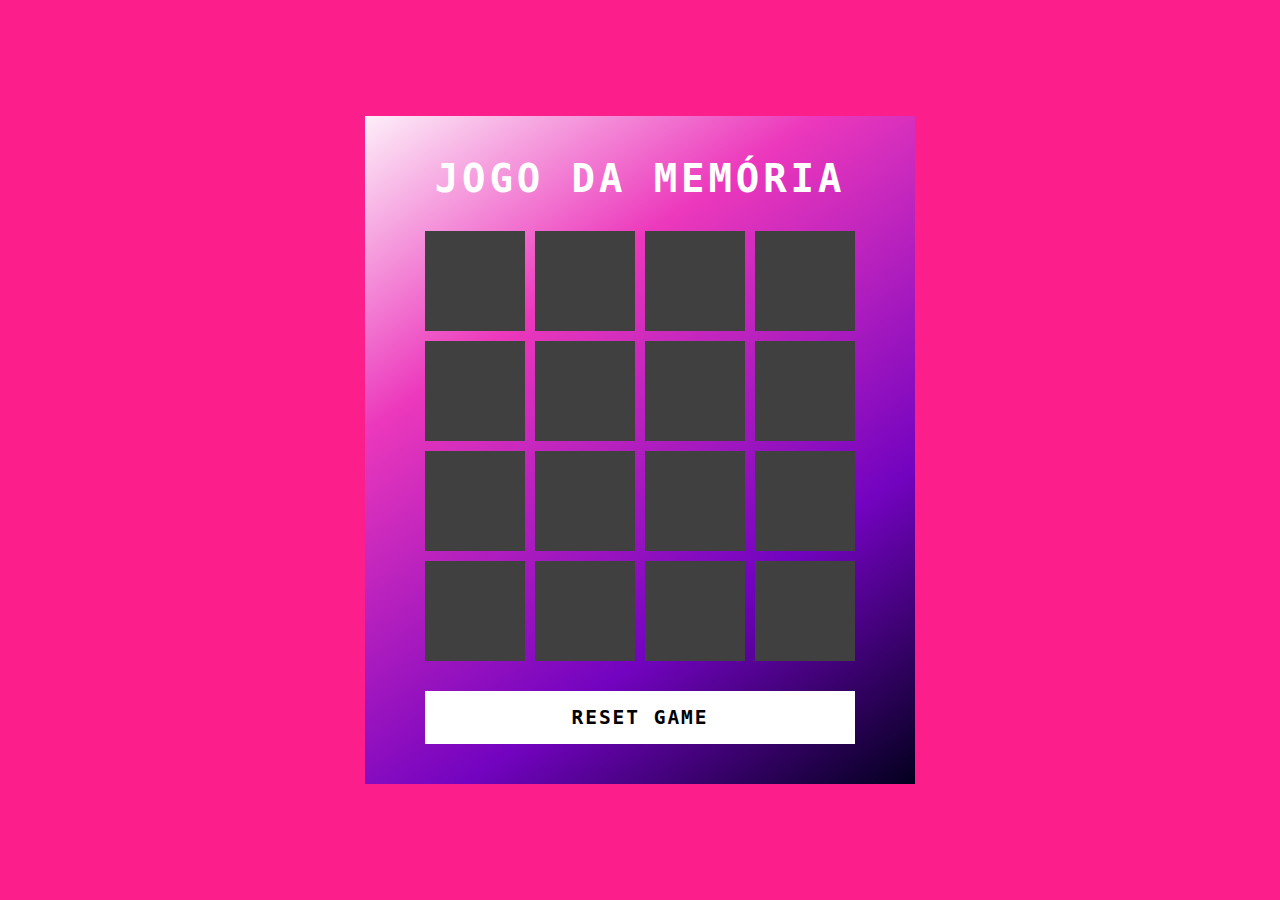
<file: Jogo da memória/index.html>
<!DOCTYPE html>
<html lang="pt-BR">
<head>
    <meta charset="UTF-8">
    <meta name="viewport" content="width=device-width, initial-scale=1.0">
    <title>Jogo da Memória</title>

    <!--Importação dos styles-->
    <link rel="stylesheet" href="./src/styles/reset.css">
    <link rel="stylesheet" href="./src/styles/main.css">

</head>
<body>

    <div class="container">
        <h2>JOGO DA MEMÓRIA</h2>
        <div class="game"></div>
        <button class="reset" onclick="window.location.reload()"> RESET GAME </button>
    </div>
    

    <script src="./src/scripts/engine.js" defer ></script>
</body>
</html>
</file>
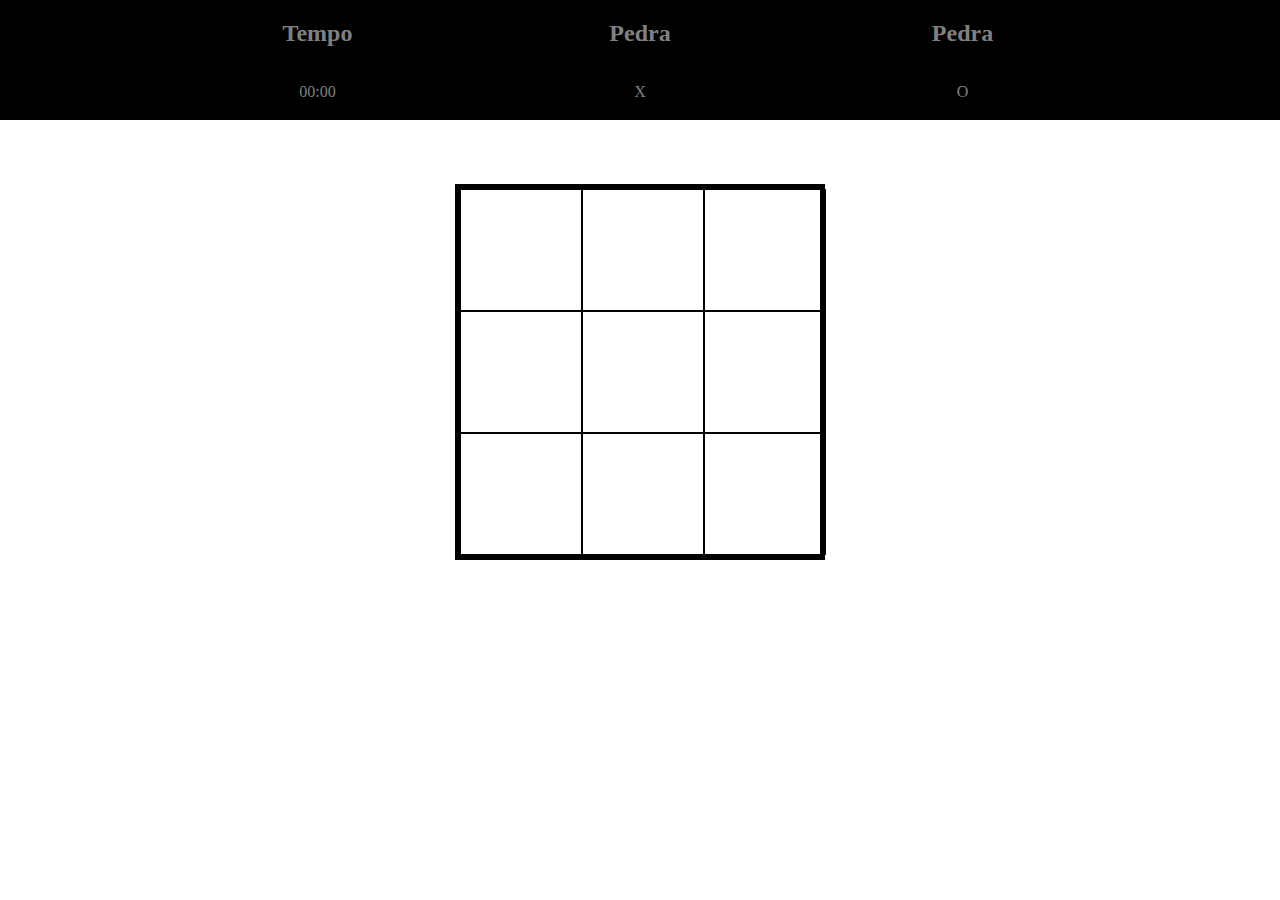
<file: Jogo da velha/index.html>
<!DOCTYPE html>
<html lang="pt-BR">
<head>
    <meta charset="UTF-8">
    <meta name="viewport" content="width=device-width, initial-scale=1.0">
    <title>Jogo da velha</title>

    <link rel="stylesheet" href="./assets/style/space.css">
    <link rel="stylesheet" href="./assets/style/desk.css">
</head>
<body>
    <div class="container">
        <nav class="nav">
            <div class="stats tempo">
                <h2>Tempo</h2>
                <p>00:00</p>
            </div>
            <div class="stats pedra1">
                <h2>Pedra</h2>
                <p>X</p>
            </div>
            <div class="stats pedra2">
                <h2>Pedra</h2>
                <p>O</p>
            </div>
        </nav>
        <div id="table">
            <div class="space"></div>
            <div class="space"></div>
            <div class="space"></div>
            <div class="space"></div>
            <div class="space"></div>
            <div class="space"></div>
            <div class="space"></div>
            <div class="space"></div>
            <div class="space"></div>
        </div>
    </div>

    <script src="./assets/script/engine.js"></script>
</body>
</html>
</file>
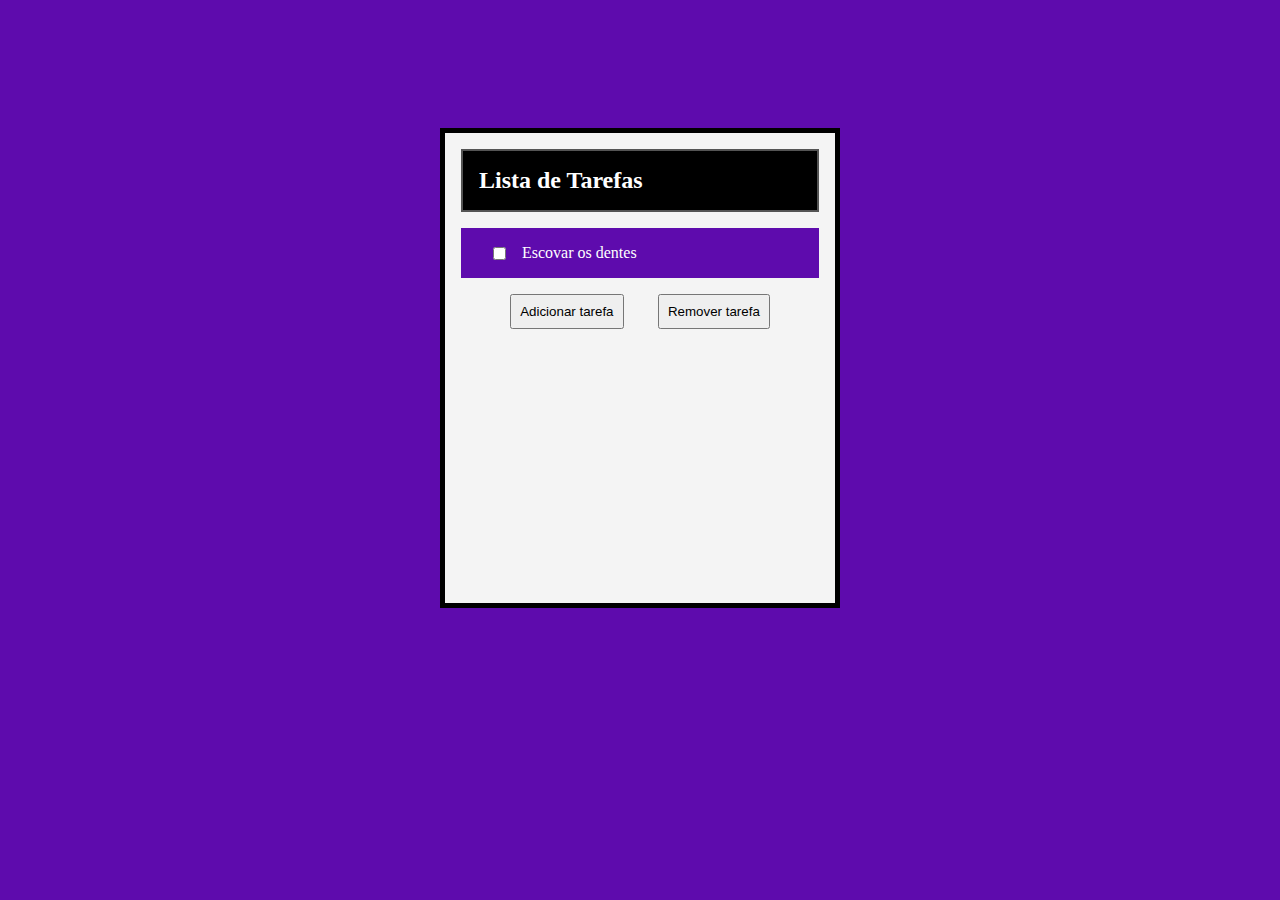
<file: Todo-list/index.html>
<!DOCTYPE html>
<html lang="en">
<head>
    <meta charset="UTF-8">
    <meta name="viewport" content="width=device-width, initial-scale=1.0">
    <title>To-do List</title>
    <link rel="stylesheet" href="./src/style/main.css">
</head>
<body>
    <div class="container">
        <h2>Lista de Tarefas</h2>
        <div class="panel">
            <div class="tarefa">
                <input type="checkbox" name="check" class = "check">
                <p>Escovar os dentes</p>
            </div>
        </div>
        <div class="container-button">
            <button type="button" id="add">Adicionar tarefa</button>
            <button type="button" id="remove">Remover tarefa</button>
        </div>
        </div>

    <script src="./src/script/main.js"></script>
</body>
</html>
</file>
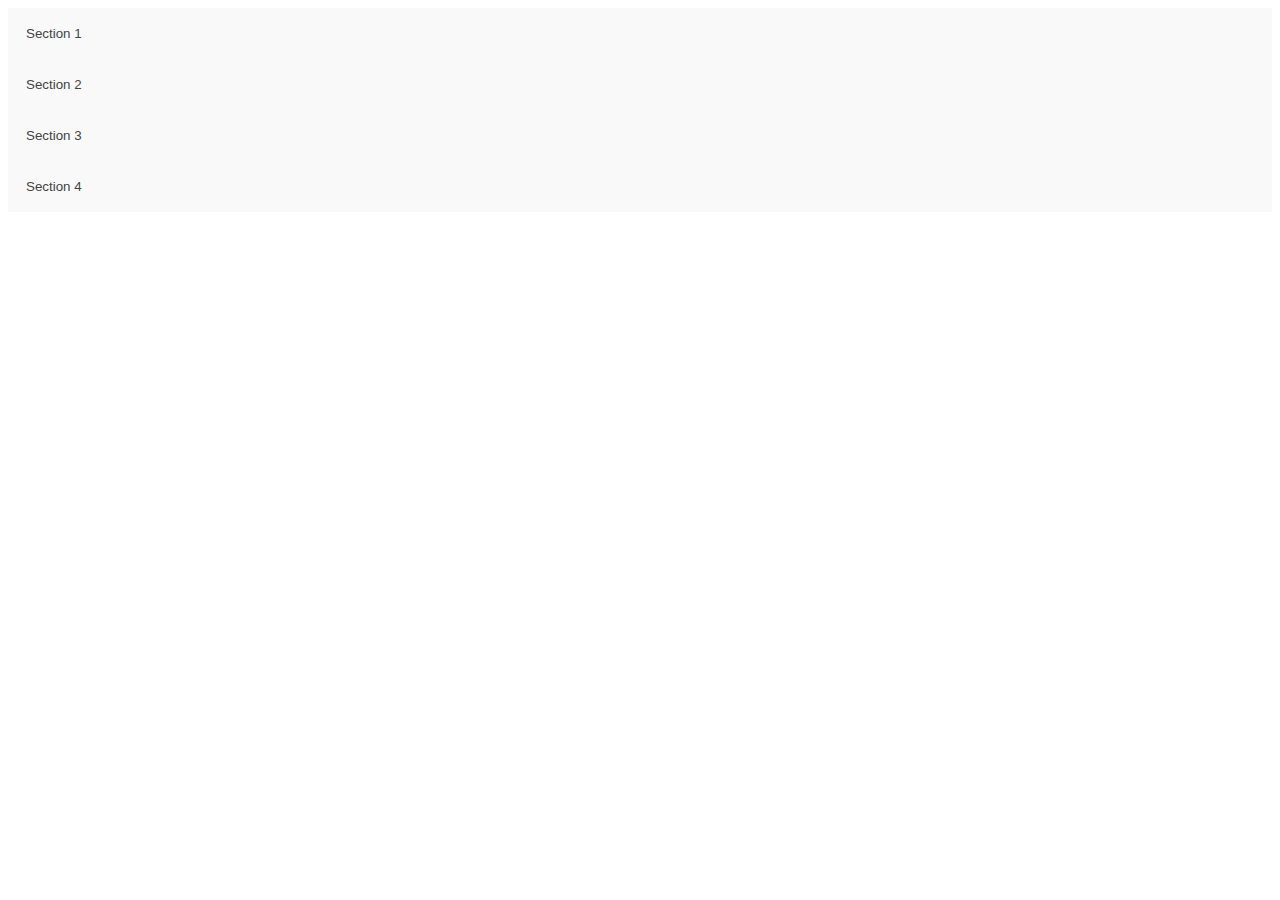
<file: Projeto1/teste.html>
<!DOCTYPE html>
<html lang="en">
<head>
<meta charset="UTF-8">
<meta name="viewport" content="width=device-width, initial-scale=1.0">
<title>Accordion Effect</title>
<style>
    .accordion {
        background-color: #f9f9f9;
        color: #444;
        cursor: pointer;
        padding: 18px;
        width: 100%;
        text-align: left;
        border: none;
        outline: none;
        transition: 0.4s;
    }

    .panel {
        padding: 0 18px;
        display: none;
        overflow: hidden;
        background-color: #ffffff;
    }
</style>
</head>
<body>

<button class="accordion">Section 1</button>
<div class="panel">
  <p>Content for Section 1...</p>
</div>

<button class="accordion">Section 2</button>
<div class="panel">
  <p>Content for Section 2...</p>
</div>

<button class="accordion">Section 3</button>
<div class="panel">
  <p>Content for Section 3...</p>
</div>

<button class = "accordion"> Section 4</button>
<div class = "panel">
    <p>Content for Section 4...</p>
</div>

<script>
    var acc = document.getElementsByClassName("accordion");
    var i;

    for (i = 0; i < acc.length; i++) {
        acc[i].addEventListener("click", function() {
            this.classList.toggle("active");
            var panel = this.nextElementSibling;
            if (panel.style.display === "block") {
                panel.style.display = "none";
            } else {
                panel.style.display = "block";
            }
        });
    }
</script>

</body>
</html>
</file>
<file: Jogo da memória/src/styles/main.css>
body {
    display: flex;
    justify-content: center;
    align-items: center;
    min-height: 100vh;
    background: #fc1e8a;
    user-select: none;
  }
  
  .container {
    position: relative;
    display: flex;
    flex-direction: column;
    justify-content: center;
    align-items: center;
    gap: 30px;
    background: linear-gradient(
      325deg,
      #03001e 0%,
      #7303c0 30%,
      #ec38bc 70%,
      #fdeff9 100%
    );
    padding: 40px 60px;
  }
  
  h2 {
    font-size: 3em;
    color: #fff;
    text-transform: uppercase;
    letter-spacing: 0.1em;
  }
  
  .reset {
    padding: 15px 20px;
    width: 100%;
    color: #000;
    background-color: #fff;
    border: none;
    font-size: 1.5em;
    letter-spacing: 0.1em;
    text-transform: uppercase;
    cursor: pointer;
    font-weight: 600;
  }
  
  .reset:focus {
    color: #ec38bc;
    background-color: #262809;
  }
  
  .game {
    width: 430px;
    height: 430px;
    display: flex;
    flex-wrap: wrap;
    gap: 10px;
    transform-style: preserve-3d;
    perspective: 500px;
  }
  
  .item {
    position: relative;
    width: 100px;
    height: 100px;
    display: flex;
    align-items: center;
    justify-content: center;
    background-color: #fff;
  
    font-size: 3em;
    transform: rotateY(180deg);
    transition: 0.25s;
  }
  
  .item::after {
    content: "";
    position: absolute;
    inset: 0;
    background: #404040;
    /* opacity: 0.85; */
    transition: 0.25s;
    transform: rotateY(0deg);
    backface-visibility: hidden;
  }
  
  .item.boxOpen {
    transform: rotateY(0deg);
  }
  
  .boxOpen::after,
  .boxMatch::after {
    transform: rotateY(180deg);
  }
</file>
<file: Jogo da velha/assets/style/space.css>
.X{
    background-color: #ff0000;
    border: #000000;
}
</file>
<file: Jogo da velha/assets/style/desk.css>
body{
    margin: 0;
}

.container{
    margin: 0;
    display: flex;
    justify-content: center;
    align-items: center;
    flex-direction: column;
}

.nav{
    width: 100%;
    height: 120px;
    background-color: black;
    display: flex;
    flex-direction: row;
    justify-content: space-evenly;
    align-items: flex-start;
}

.stats{
    display: flex;
    flex-direction: column;
    align-items: center;
    margin: 0;
    width: 10px;
    height: 10px;
    border: #808080;
    color: #808080;
}

#table{
    width: 360px;
    border: 5px solid black;
    margin-top: 4rem;

    display: grid;
    grid-template-columns: repeat(3, 1fr);
    grid-template-rows: repeat(3, 1fr);
    row-gap: 0;
    column-gap: 0;
    
}

.space{
    border: 1px solid black;
    width: 120px;
    height: 120px;
    margin: 0;
}
</file>
<file: Todo-list/src/style/main.css>
body{
    margin: 0;
    padding: 0;
    background-color:#5e0bad;
    display: flex;
    flex-direction: column;
    justify-content: center;
    align-items: center;
}

*{
    margin: 0;
    padding: 0;
    box-sizing: border-box;
}

.container{
    position: relative;
    margin-top: 8rem;
    border: 5px solid black;
    background-color: rgb(244, 244, 244);
    width: 25rem;
    height: 30rem;
    padding: 1rem;
    display: flex;
    flex-direction: column;
}

h2{
    justify-self: center;
    align-self: center;
    border: 2px solid #545454;
    width: 100%;
    background-color: black;
    color: #ffffff;
    padding: 1rem;
}

.panel{
    margin-top: 1rem;
    background-color: #5e0bad;
}

.tarefa{
    display: flex;
    flex-direction: row;
    justify-content: flex-start;
    align-items: center;
    padding: 1rem 2rem;
    color: #ffffff;
}

.tarefa p{
    padding-left: 1rem;
}

.container-button{
    margin: 0 2rem;
    display: flex;
    flex-direction: row;
    justify-content: space-around;
    align-items: center;
}
button{
    margin-top: 1rem;
    padding: 0.5rem;
    justify-self: flex-end;
    align-self: center;
}
</file>
